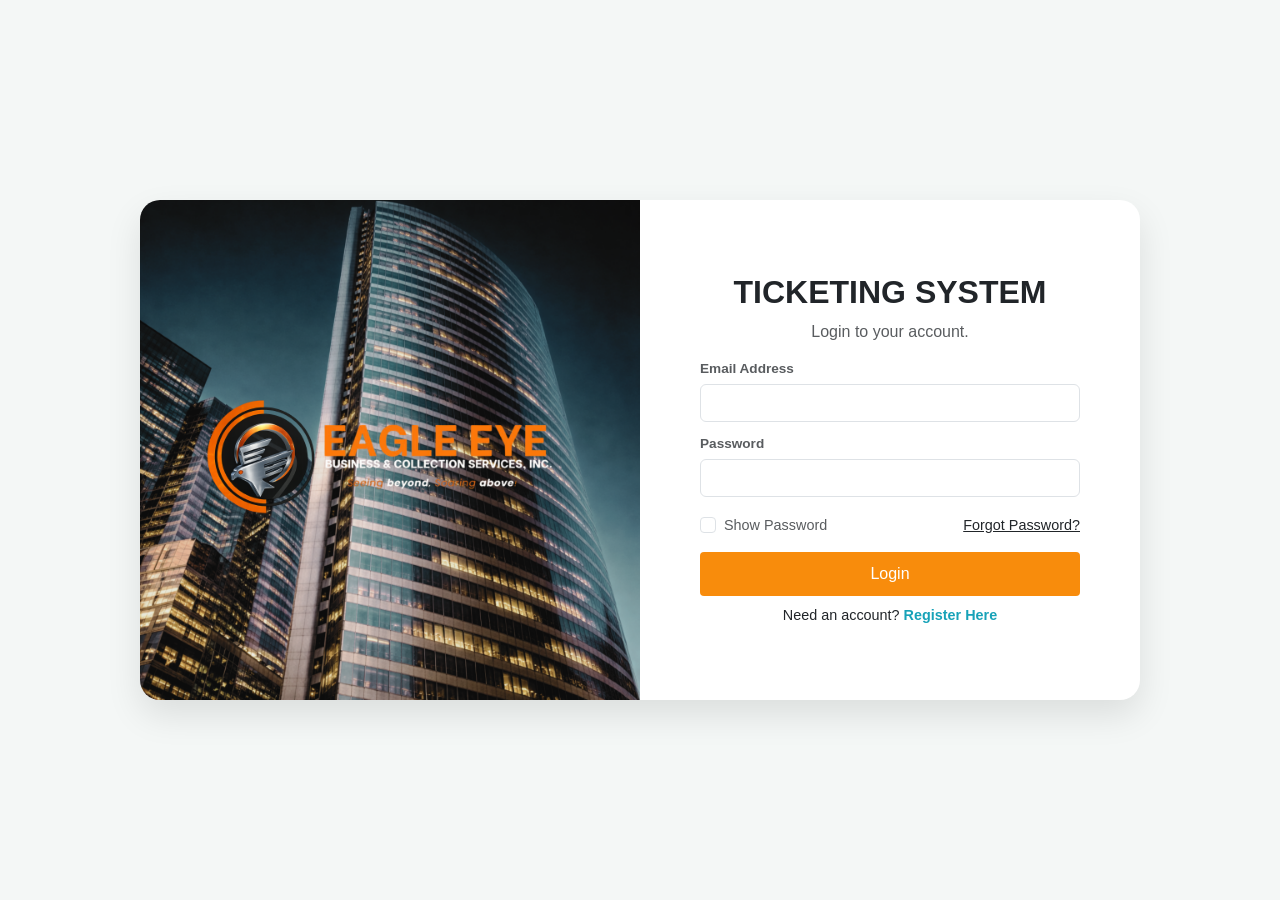
<file: index.html>
<!DOCTYPE html>
<html lang="en">
<head>
    <meta charset="UTF-8">
    <meta name="viewport" content="width=device-width, initial-scale=1.0">
    <title>Eagle Eye Ticketing System</title>
    <link href="https://cdn.jsdelivr.net/npm/bootstrap@5.3.0/dist/css/bootstrap.min.css" rel="stylesheet">
    <link rel="stylesheet" href="https://cdn.jsdelivr.net/npm/bootstrap-icons@1.10.5/font/bootstrap-icons.css">
    <link rel="stylesheet" href="style.css">
</head>
<body>

    <div class="container min-vh-100 d-flex justify-content-center align-items-center py-5">
        
        <div class="main-container-card" id="mainCard">

            <div class="image-panel">
                <img src="img/bg3.png" alt="Eagle Eye Logo" style="width: 100%; height: 100%; object-fit: cover; object-position: center;">
            </div>

            <div class="form-panel register-panel">
                <div class="form-container">
                    <h2 class="page-title text-center">Create Account</h2>
                    <p class="text-center text-muted mb-4 fst-italic" style="font-size: 0.9rem;">Eagle Eye Business & Collection Service INC.</p>

                    <form id="registerForm" onsubmit="event.preventDefault(); alert('Account successfully created! Please login.'); toggleSlider();">
                        <div class="mb-3">
                            <label for="regUsername" class="form-label text-muted small fw-bold mb-1">Username</label>
                            <input type="text" class="form-control" id="regUsername" required>
                        </div>

                        <div class="mb-3">
                            <label for="regEmail" class="form-label text-muted small fw-bold mb-1">Email Address</label>
                            <input type="email" class="form-control" id="regEmail" required>
                        </div>

                        <div class="mb-3">
                            <label for="regPassword" class="form-label text-muted small fw-bold mb-1">Password</label>
                            <div class="input-group">
                                <input type="password" class="form-control" id="regPassword" required>
                                <span class="input-group-text bg-white" style="cursor: pointer;" onclick="toggleIconPassword('regPassword', 'regEyeIcon')">
                                    <i class="bi bi-eye-slash text-muted" id="regEyeIcon"></i>
                                </span>
                            </div>
                        </div>

                        <div class="mb-4">
                            <label for="regConfirmPassword" class="form-label text-muted small fw-bold mb-1">Confirm Password</label>
                            <div class="input-group">
                                <input type="password" class="form-control" id="regConfirmPassword" required>
                                <span class="input-group-text bg-white" style="cursor: pointer;" onclick="toggleIconPassword('regConfirmPassword', 'regConfirmEyeIcon')">
                                    <i class="bi bi-eye-slash text-muted" id="regConfirmEyeIcon"></i>
                                </span>
                            </div>
                        </div>

                        <button type="submit" class="btn btn-brand mb-3">Register</button>

                        <div class="text-center" style="font-size: 0.9rem;">
                            Already have an account? <a href="#" class="brand-link fw-bold" onclick="toggleSlider()">Login here</a>
                        </div>
                    </form>
                </div>
            </div>

            <div class="form-panel login-panel">
                <div class="form-container">
                    <h2 class="page-title text-center">TICKETING SYSTEM</h2>
                    <p class="text-center text-muted mb-4">Login to your account.</p>

                    <form id="loginForm" onsubmit="event.preventDefault(); window.location.href='dashboard.html';">
                        <div class="mb-3">
                            <label for="loginEmail" class="form-label text-muted small fw-bold mb-1">Email Address</label>
                            <input type="email" class="form-control" id="loginEmail" required>
                        </div>

                        <div class="mb-2">
                            <label for="loginPassword" class="form-label text-muted small fw-bold mb-1">Password</label>
                            <input type="password" class="form-control" id="loginPassword" required>
                            <div class="error-message mt-1" id="loginError">
                                <i class="bi bi-x-lg"></i>Incorrect email or password
                            </div>
                        </div>

                        <div class="d-flex justify-content-between align-items-center mb-4 mt-3">
                            <div class="form-check">
                                <input class="form-check-input" type="checkbox" id="showPasswordCheckbox" onclick="toggleLoginPassword()">
                                <label class="form-check-label text-muted" for="showPasswordCheckbox" style="font-size: 0.9rem;">
                                    Show Password
                                </label>
                            </div>
                            <a href="#" class="text-dark text-decoration-underline" style="font-size: 0.9rem;">Forgot Password?</a>
                        </div>

                        <button type="submit" class="btn btn-brand mb-3">Login</button>

                        <div class="text-center" style="font-size: 0.9rem;">
                            Need an account? <a href="#" class="brand-link fw-bold" onclick="toggleSlider()">Register Here</a>
                        </div>
                    </form>
                </div>
            </div>

        </div> 
    </div> 
    
    <script src="https://cdn.jsdelivr.net/npm/bootstrap@5.3.0/dist/js/bootstrap.bundle.min.js"></script>

    <script>
        // Toggles the slide animation from your CSS
        function toggleSlider() {
            document.getElementById('mainCard').classList.toggle('slide-active');
        }

        // Toggles password visibility on Login
        function toggleLoginPassword() {
            const pwdInput = document.getElementById('loginPassword');
            const checkbox = document.getElementById('showPasswordCheckbox');
            pwdInput.type = checkbox.checked ? 'text' : 'password';
        }

        // Toggles password visibility on Register (eye icons)
        function toggleIconPassword(inputId, iconId) {
            const input = document.getElementById(inputId);
            const icon = document.getElementById(iconId);
            
            if (input.type === "password") {
                input.type = "text";
                icon.classList.remove("bi-eye-slash");
                icon.classList.add("bi-eye");
                icon.classList.add("text-primary");
            } else {
                input.type = "password";
                icon.classList.remove("bi-eye");
                icon.classList.remove("text-primary");
                icon.classList.add("bi-eye-slash");
            }
        }
    </script>
</body>
</html>
</file>
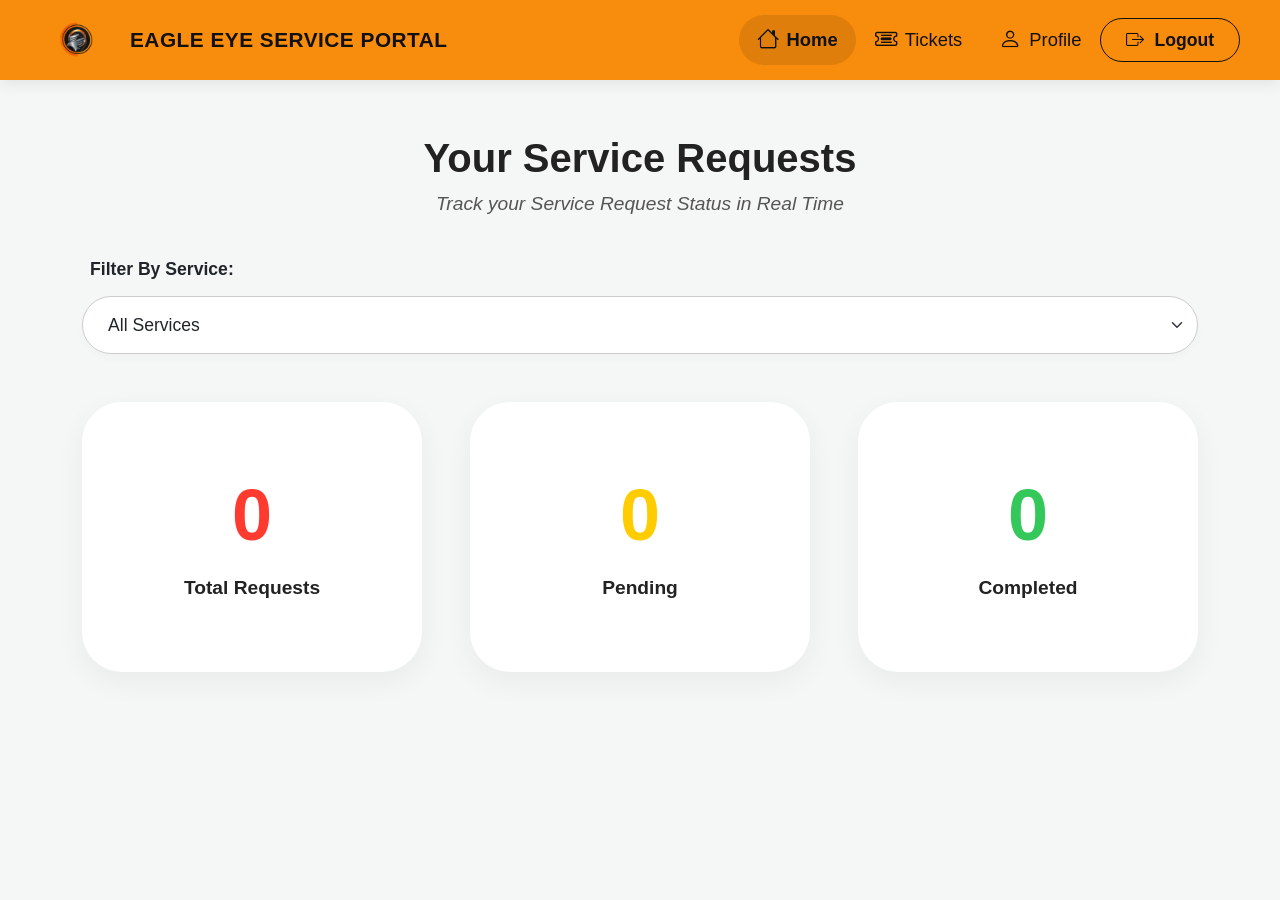
<file: user-dashboard.html>
<!DOCTYPE html>
<html lang="en">
<head>
  <meta charset="UTF-8" />
  <title>User Service Portal</title>
  <meta name="viewport" content="width=device-width, initial-scale=1" />

  <link href="https://cdn.jsdelivr.net/npm/bootstrap@5.3.2/dist/css/bootstrap.min.css" rel="stylesheet">
  <link href="https://cdn.jsdelivr.net/npm/bootstrap-icons@1.11.1/font/bootstrap-icons.css" rel="stylesheet">
  
  <link rel="stylesheet" href="user-style.css">
</head>
<body>

  <nav class="user-navbar">
    <div class="brand-section">
      <img src="img/logo1.png" alt="Eagle Eye Logo">
      <h4>EAGLE EYE SERVICE PORTAL</h4>
    </div>

    <div class="nav-links-container">
      <div class="nav-link-custom active" id="nav-home" onclick="switchUserView('home-view', 'nav-home')">
        <i class="bi bi-house"></i> Home
      </div>
      
      <div class="nav-link-custom" id="nav-tickets" onclick="switchUserView('tickets-view', 'nav-tickets')">
        <i class="bi bi-ticket-detailed"></i> Tickets
      </div>

      <div class="dropdown">
        <div class="nav-link-custom" id="nav-profile" data-bs-toggle="dropdown" aria-expanded="false">
          <i class="bi bi-person"></i> Profile
        </div>
        
        <div class="dropdown-menu dropdown-menu-end profile-dropdown-menu">
          <div class="d-flex align-items-center gap-3 mb-4">
            <div class="profile-avatar">EM</div>
            <div>
              <h4 class="profile-name">Elroi F. Mineque</h4>
              <p class="profile-email">elroimineque@eagleeyecollect.com</p>
            </div>
          </div>
          
          <div class="info-section-title">
            <i class="bi bi-person-fill"></i> Personal Information
          </div>
          <div class="info-row"><strong>Employee ID:</strong> EE-2026-001</div>
          <div class="info-row"><strong>Department:</strong> Marketing</div>
          <div class="info-row"><strong>Contact Number:</strong> 09813330744</div>
        </div>
      </div>

      <a href="user-login.html" class="btn-logout">
        <i class="bi bi-box-arrow-right"></i> Logout
      </a>
    </div>
  </nav>

  <main class="container py-4">

    <div id="home-view" class="view-section">
      <div class="home-header">
        <h1>Your Service Requests</h1>
        <p>Track your Service Request Status in Real Time</p>
      </div>

      <div class="mb-5">
        <h6 class="fw-bold mb-3 ms-2" style="font-size: 1.1rem;">Filter By Service:</h6>
        <select class="form-select service-filter">
          <option value="all">All Services</option>
          <option value="Peripheral">Peripheral Device Issues</option>
          <option value="Hardware">Hardware Issues</option>`
          <option value="System">System Issues</option>
          <option value="Software">Software / Application Issues</option>
          <option value="Network">Network / Connectivity Issues</option>
        </select>
      </div>

      <div class="row g-5 justify-content-center">
        <div class="col-md-4">
          <div class="stat-card">
            <h2 class="text-red">0</h2>
            <div class="stat-label">Total Requests</div>
          </div>
        </div>
        <div class="col-md-4">
          <div class="stat-card">
            <h2 class="text-yellow">0</h2>
            <div class="stat-label">Pending</div>
          </div>
        </div>
        <div class="col-md-4">
          <div class="stat-card">
            <h2 class="text-green">0</h2>
            <div class="stat-label">Completed</div>
          </div>
        </div>
      </div>
    </div>


    <div id="tickets-view" class="view-section d-none">
      
      <div class="d-flex justify-content-between align-items-center mb-4 mt-3">
        <h3 class="fw-bold mb-0">Ticket Requests</h3>
        <button class="btn-create-ticket" data-bs-toggle="modal" data-bs-target="#createTicketModal">
          <i class="bi bi-plus"></i> Create ticket
        </button>
      </div>

      <div class="ticket-filter-bar">
        <div class="d-flex align-items-center gap-2 fw-bold" style="cursor: pointer;">
          All Tickets <i class="bi bi-chevron-down" style="font-size: 0.8rem;"></i>
        </div>
        <div class="d-flex align-items-center gap-2 fw-bold" style="cursor: pointer;">
          Category <i class="bi bi-chevron-down" style="font-size: 0.8rem;"></i>
        </div>
      </div>

      <div class="table-responsive">
        <table class="table custom-table align-middle mt-3">
          <thead>
            <tr>
              <th>Ticket ID</th>
              <th>Category</th>
              <th>Remarks</th>
              <th>Assigned to</th>
              <th>Status</th>
              <th>Last Updated</th>
            </tr>
          </thead>
          <tbody>
            <tr>
              <td class="fw-bold text-warning">#1008</td>
              <td>Peripheral Device Issue</td>
              <td>My headset isn't working.</td>
              <td>Johanna</td>
              <td>New</td>
              <td class="text-muted">9 mins ago</td>
            </tr>
            <tr>
              <td class="fw-bold text-warning">#1007</td>
              <td>System Issues</td>
              <td>Locked Account AFC</td>
              <td>Johanna</td>
              <td>New</td>
              <td class="text-muted">30 mins ago</td>
            </tr>
            <tr>
              <td class="fw-bold text-warning">#1006</td>
              <td>System Issues</td>
              <td>Password reset request</td>
              <td>Ervin</td>
              <td>Pending</td>
              <td class="text-muted">15 hours ago</td>
            </tr>
            <tr>
              <td class="fw-bold text-warning">#1005</td>
              <td>Software / Application Issues</td>
              <td>Website form submission not working</td>
              <td>Ervin</td>
              <td>Resolved</td>
              <td class="text-muted">20 hours ago</td>
            </tr>
          </tbody>
        </table>
      </div>
    </div>


    <div class="modal fade create-ticket-modal" id="createTicketModal" tabindex="-1" aria-hidden="true">
      <div class="modal-dialog modal-dialog-centered">
        <div class="modal-content">
          
          <div class="modal-body p-3">
            
            <div class="d-flex justify-content-center align-items-center mb-3 position-relative">
              <h3 class="modal-title fw-bold mb-0">Create Ticket</h3>
              <i class="bi bi-info-circle info-icon position-absolute end-0 me-2"></i>
            </div>

            <form onsubmit="event.preventDefault(); $('#createTicketModal').modal('hide'); alert('Ticket Submitted!');">
                
                <select class="form-select category-select mb-3" required>
                  <option value="" selected disabled hidden>Select Category</option>
                  <option value="Peripheral Device Issues">Peripheral Device Issues</option>
                  <option value="Hardware Issues">Hardware Issues</option>
                  <option value="System Issues">System Issues</option>
                  <option value="Software / Application Issues">Software / Application Issues</option>
                  <option value="Network / Connectivity Issues">Network / Connectivity Issues</option>
                </select>

                <div class="remarks-box mb-3">
                  <p class="text-muted mb-2">Remarks (Optional)</p>
                  
                  <div class="d-flex flex-wrap">
                    <div class="remark-pill"><i class="bi bi-x"></i> Computer not turning on</div>
                    <div class="remark-pill"><i class="bi bi-x"></i> Headset not working</div>
                    <div class="remark-pill"><i class="bi bi-x"></i> Monitor not displaying</div>
                  </div>
                </div>

                <div class="upload-box mb-4">
                  <i class="bi bi-paperclip fs-5"></i>
                  <span>Upload Image (Optional)</span>
                </div>

                <div class="text-center pb-2">
                  <button type="submit" class="btn-submit-ticket">
                    Submit
                  </button>
                </div>
            </form>

          </div>
        </div>
      </div>
    </div>

  </main> 

<script src="https://code.jquery.com/jquery-3.6.0.min.js"></script>
<script src="https://cdn.jsdelivr.net/npm/bootstrap@5.3.2/dist/js/bootstrap.bundle.min.js"></script>

<script>
  /* =========================================
     VIEW SWITCHING LOGIC
     ========================================= */
  function switchUserView(viewId, navId) {
    document.getElementById('home-view').classList.add('d-none');
    document.getElementById('tickets-view').classList.add('d-none');
    
    document.getElementById(viewId).classList.remove('d-none');

    document.getElementById('nav-home').classList.remove('active');
    document.getElementById('nav-tickets').classList.remove('active');
    
    document.getElementById(navId).classList.add('active');
  }
</script>

</body>
</html>
</file>
<file: style.css>
/* Custom Brand Colors and Styles */
:root {
    --brand-orange: #f88c0c;
    --brand-orange-hover: #e07b09;
}

body {
    font-family: 'Segoe UI', Tahoma, Geneva, Verdana, sans-serif;
    background-color: #f4f7f6; 
    overflow-x: hidden;
}

/* Container Card Styling */
.main-container-card {
    background-color: #ffffff;
    border-radius: 20px;
    box-shadow: 0 15px 35px rgba(0, 0, 0, 0.1);
    max-width: 1000px; 
    width: 100%;
    height: 500px; /* Fixed height */
    position: relative; /* CRITICAL: Allows absolute positioning inside */
    overflow: hidden; 
}

/* Base style for both form sections */
.form-panel {
    position: absolute;
    top: 0;
    height: 100%;
    width: 50%;
    display: flex;
    align-items: center;
    justify-content: center;
    padding: 1.5rem 2rem;
    transition: all 0.6s ease-in-out; /* Smooth transition */
}

/* Login panel starts on the right side */
.login-panel {
    left: 50%;
    z-index: 2;
    opacity: 1;
}

/* Register panel starts on the left side (hidden initially) */
.register-panel {
    left: 0;
    z-index: 1;
    opacity: 0;
}

/* The Sliding Image Overlay */
.image-panel {
    position: absolute;
    top: 0;
    left: 0;
    width: 50%;
    height: 100%;
    z-index: 100; /* Stays on top of the forms */
    transition: transform 0.6s ease-in-out; /* Smooth sliding */
    overflow: hidden;
}

/* =========================================
   ANIMATION STATES (Triggered by JS toggle)
   ========================================= */

/* When 'slide-active' is applied to the main container: */
.main-container-card.slide-active .image-panel {
    transform: translateX(100%); /* Move image to the right */
}

.main-container-card.slide-active .login-panel {
    opacity: 0; /* Hide Login */
    z-index: 1;
}

.main-container-card.slide-active .register-panel {
    opacity: 1; /* Show Register */
    z-index: 2;
}

/* =========================================
   FORM ELEMENTS & TYPOGRAPHY
   ========================================= */

.form-container {
    width: 100%;
    max-width: 380px;
}

.btn-brand {
    background-color: var(--brand-orange);
    color: white;
    font-weight: 500;
    border: none;
    padding: 10px;
    border-radius: 4px;
    width: 100%;
    transition: background-color 0.3s ease; 
}

.btn-brand:hover {
    background-color: var(--brand-orange-hover);
    color: white;
}

.form-control {
    transition: border-color 0.3s ease, box-shadow 0.3s ease;
    padding: 0.375rem 0.75rem;
}

.form-control:hover {
    border-color: var(--brand-orange);
}

.form-control:focus {
    border-color: var(--brand-orange);
    box-shadow: 0 0 0 0.25rem rgba(248, 140, 12, 0.25);
}

.input-group-text {
    background-color: transparent;
    cursor: pointer;
}

.page-title {
    font-weight: 600;
    margin-bottom: 0.5rem;
}

.brand-link {
    color: #17a2b8;
    text-decoration: none;
    transition: color 0.3s ease;
}

.brand-link:hover {
    color: var(--brand-orange);
    text-decoration: underline;
}

.error-message {
    color: #dc3545;
    font-size: 0.875rem;
    display: none; 
    margin-top: 5px;
}

.error-message i {
    margin-right: 5px;
}

.form-container .form-label {
    margin-bottom: 0.25rem;
    font-size: 0.85rem; 
}

.form-container .mb-3 {
    margin-bottom: 0.6rem !important; 
}

.form-container .mb-4 {
    margin-bottom: 0.8rem !important; 
}

/* Make it responsive for mobile (stack forms, hide image) */
@media (max-width: 768px) {
    .form-panel {
        width: 100%;
        left: 0;
    }
    .login-panel { left: 0; }
}
</file>
<file: user-style.css>
/* =========================================
   USER PORTAL BASE STYLES
   ========================================= */
body {
    background-color: #f4f7f6;
    font-family: 'Segoe UI', Tahoma, Geneva, Verdana, sans-serif;
    margin: 0;
    padding: 0;
}

/* =========================================
   TOP NAVBAR
   ========================================= */
.user-navbar {
    background-color: #f88c0c;
    padding: 15px 40px;
    display: flex;
    justify-content: space-between;
    align-items: center;
    box-shadow: 0 4px 15px rgba(0,0,0,0.08);
}

.brand-section {
    display: flex;
    align-items: center;
    gap: 15px;
}

.brand-section img {
    height: 50px;
    width: auto;
    object-fit: contain;
}

.brand-section h4 {
    margin: 0;
    font-weight: 800;
    color: #111;
    letter-spacing: 0.5px;
    font-size: 1.3rem;
}

.nav-links-container {
    display: flex;
    align-items: center;
    gap: 1px;
}

.nav-link-custom {
    color: #111;
    text-decoration: none;
    font-size: 1.15rem;
    font-weight: 500;
    display: flex;
    align-items: center;
    gap: 8px;
    padding: 8px 18px; /* Added padding to create a nice shape */
    border-radius: 25px; /* Creates a smooth pill shape */
    cursor: pointer;
    transition: all 0.2s ease;
}

.nav-link-custom i {
    font-size: 1.4rem;
}

.nav-link-custom:hover {
    color: #000;
    background-color: rgba(0, 0, 0, 0.06); /* Soft dark highlight on hover */
}

.nav-link-custom.active {
    font-weight: 700;
    background-color: rgba(0, 0, 0, 0.1); /* Slightly darker background for the active page */
}

/* Logout Button */
.btn-logout {
    border: 1px solid #111;
    background: transparent;
    color: #111;
    padding: 8px 25px;
    border-radius: 25px;
    font-weight: 600;
    font-size: 1.1rem;
    display: flex;
    align-items: center;
    gap: 10px;
    text-decoration: none;
    transition: background-color 0.3s;
}

.btn-logout:hover {
    background-color: rgba(0, 0, 0, 0.05);
    color: #111;
}

/* =========================================
   PROFILE DROPDOWN
   ========================================= */
.profile-dropdown-menu {
    width: 380px;
    border-radius: 20px;
    border: none;
    box-shadow: 0 15px 40px rgba(0, 0, 0, 0.15) !important;
    padding: 35px;
    margin-top: 25px !important;
}

.profile-avatar {
    width: 65px;
    height: 65px;
    background-color: #ffc107;
    color: #fff;
    border-radius: 50%;
    display: flex;
    align-items: center;
    justify-content: center;
    font-size: 1.6rem;
    font-weight: bold;
}

.profile-name {
    font-size: 1.4rem;
    font-weight: 800;
    color: #111;
    margin: 0 0 5px 0;
}

.profile-email {
    font-size: 1rem;
    color: #555;
    margin: 0;
}

.info-section-title {
    color: #3b82f6;
    font-weight: 700;
    font-size: 1.15rem;
    margin-bottom: 20px;
    display: flex;
    align-items: center;
    gap: 10px;
}

.info-row {
    font-size: 1.1rem;
    color: #111;
    margin-bottom: 15px;
}

/* =========================================
   HOME VIEW CARDS
   ========================================= */
.home-header {
    text-align: center;
    margin-bottom: 40px;
    margin-top: 30px;
}

.home-header h1 {
    font-weight: 800;
    color: #222;
    font-size: 2.5rem;
}

.home-header p {
    font-size: 1.2rem;
    color: #555;
    font-style: italic;
}

.service-filter {
    width: 100%;
    padding: 15px 25px;
    border-radius: 35px;
    border: 1px solid #ccc;
    font-size: 1.1rem;
    margin-bottom: 40px;
    background-color: #fff;
    cursor: pointer;
    box-shadow: 0 4px 10px rgba(0,0,0,0.02);
}

.stat-card {
    background: #fff;
    border-radius: 40px;
    box-shadow: 0 10px 30px rgba(0, 0, 0, 0.05);
    text-align: center;
    padding: 70px 20px;
    transition: transform 0.3s ease, box-shadow 0.3s ease;
    height: 100%;
}

.stat-card:hover {
    transform: translateY(-5px);
    box-shadow: 0 15px 35px rgba(0, 0, 0, 0.08);
}

.stat-card h2 {
    font-size: 4.5rem;
    font-weight: 800;
    margin-bottom: 15px;
}

.text-red { color: #ff3b30; }
.text-yellow { color: #ffcc00; }
.text-green { color: #34c759; }

.stat-label {
    font-weight: 800;
    color: #222;
    font-size: 1.2rem;
}

/* =========================================
   TICKETS VIEW
   ========================================= */
.btn-create-ticket {
    background-color: #e07b09; 
    color: #111;
    font-weight: 700;
    border: none;
    padding: 10px 25px;
    border-radius: 8px;
    display: flex;
    align-items: center;
    gap: 8px;
    transition: background-color 0.3s;
}

.btn-create-ticket:hover {
    background-color: #cc6c05;
}

.ticket-filter-bar {
    border: 1px solid #111;
    background-color: transparent;
    padding: 15px 25px;
    display: flex;
    gap: 40px;
    margin-bottom: 25px;
}

.custom-table {
    background: transparent;
}

.custom-table thead th {
    border-bottom: 2px solid #ccc;
    color: #111;
    font-weight: 700;
    padding-bottom: 15px;
}

.custom-table td {
    padding: 20px 10px;
    color: #333;
    font-weight: 500;
    border-bottom: 1px solid #eee;
}

/* =========================================
   CREATE TICKET MODAL
   ========================================= */
.create-ticket-modal .modal-dialog {
    max-width: 420px; /* Forces the modal to be slightly narrower */
}

.create-ticket-modal .modal-content {
    border-radius: 30px;
    border: none;
    box-shadow: 0 20px 50px rgba(0,0,0,0.15);
    padding: 10px; /* Reduced outer padding */
}

.create-ticket-modal .modal-title {
    font-size: 1.5rem; /* Slightly smaller title */
}

.info-icon {
    color: #888;
    font-size: 1.1rem;
    cursor: pointer;
}

.category-select {
    border: 1px solid #ccc;
    border-radius: 12px;
    padding: 10px 15px; /* Thinner height */
    font-size: 0.95rem; /* Smaller text */
    color: #555;
    cursor: pointer;
    height: auto;
}

.category-select:focus {
    border-color: #f88c0c;
    box-shadow: 0 0 0 0.25rem rgba(248, 140, 12, 0.25);
}

.remarks-box {
    border: 1px solid #ccc;
    border-radius: 12px;
    padding: 15px;
    min-height: 120px; /* Reduced height so it isn't so tall */
}

.remarks-box p {
    font-size: 0.9rem;
}

.remark-pill {
    background-color: #f2f2f2;
    color: #555;
    padding: 5px 12px;
    border-radius: 20px;
    font-size: 0.8rem;
    display: inline-flex;
    align-items: center;
    gap: 5px;
    margin: 0 8px 8px 0;
    cursor: pointer;
}

.upload-box {
    border: 1px solid #ccc;
    border-radius: 12px;
    padding: 10px 15px; /* Thinner height */
    font-size: 0.95rem;
    color: #888;
    cursor: pointer;
    display: flex;
    align-items: center;
    gap: 10px;
}

.btn-submit-ticket {
    background-color: #4caf50;
    color: white;
    font-size: 1.1rem;
    font-weight: 700;
    border: none;
    padding: 10px 35px; /* Thinner button */
    border-radius: 8px;
    transition: background-color 0.3s;
}

.btn-submit-ticket:hover {
    background-color: #43a047;
}
</file>
